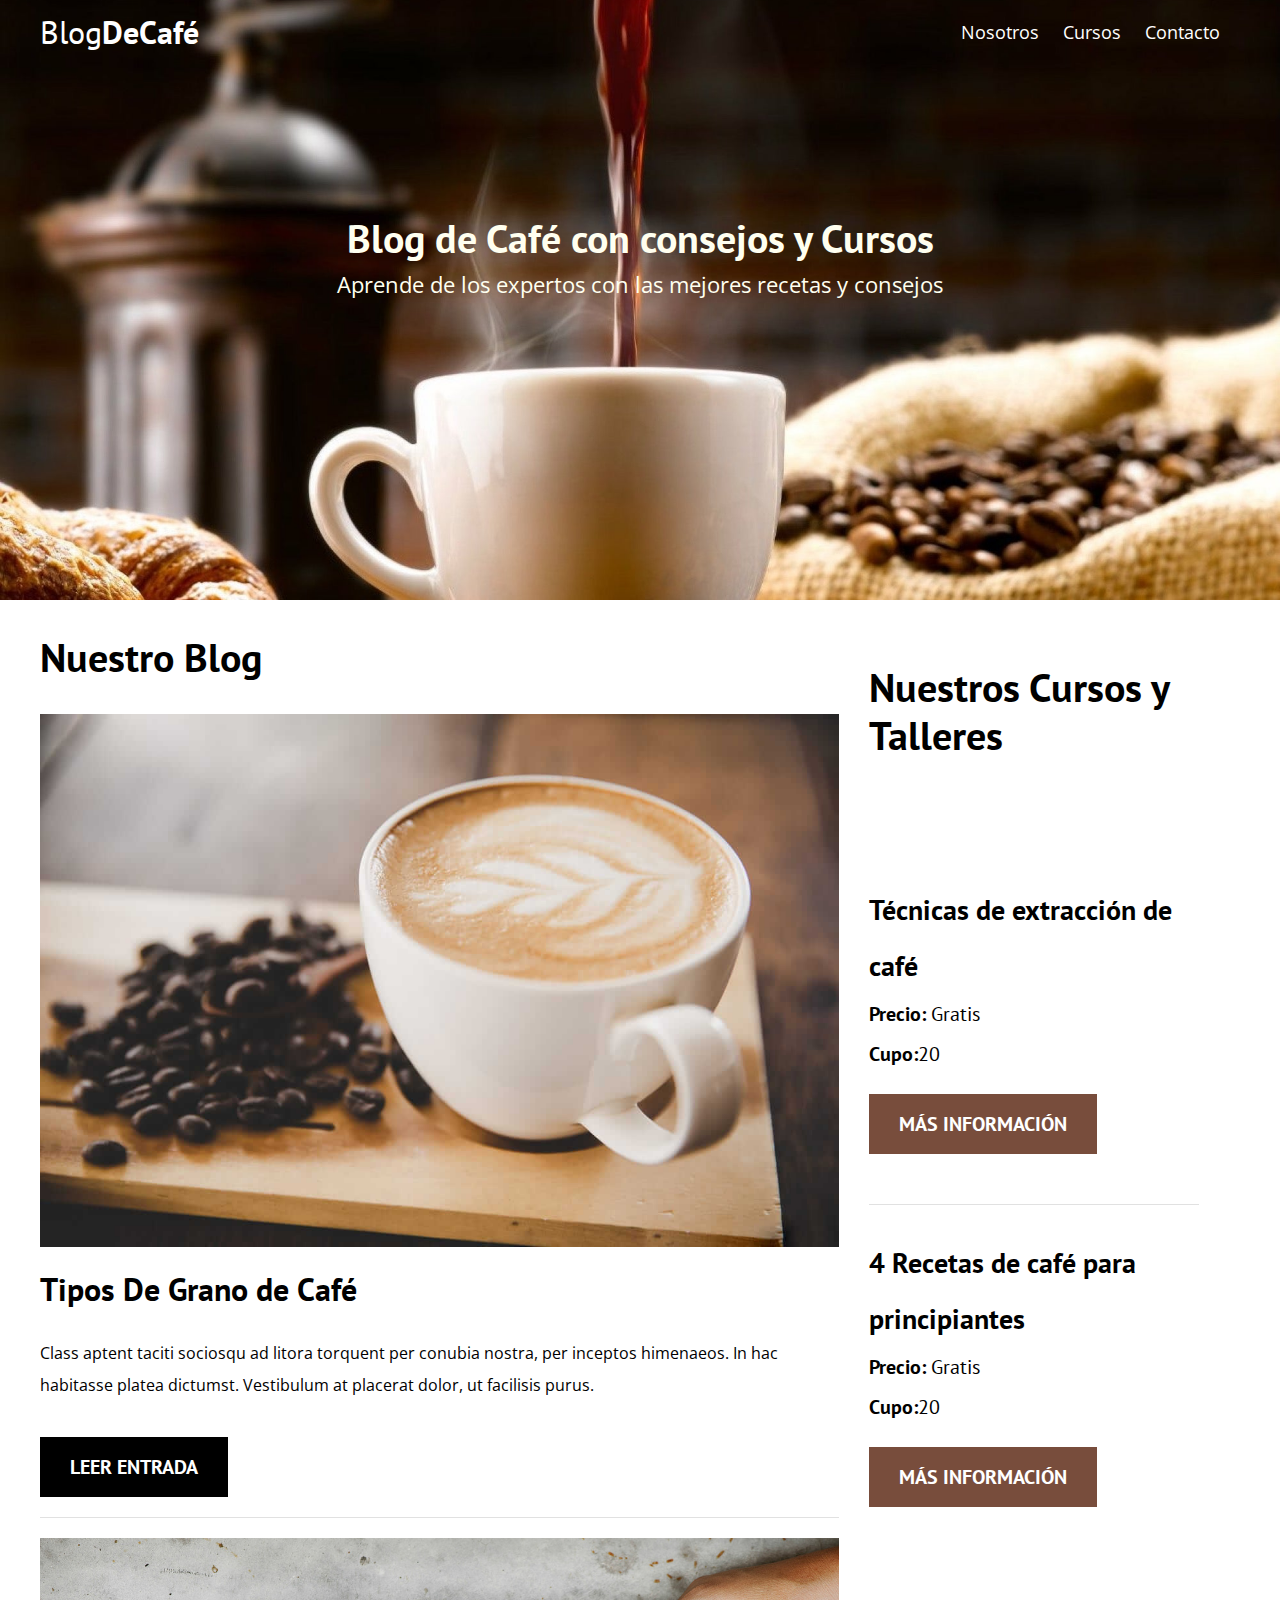
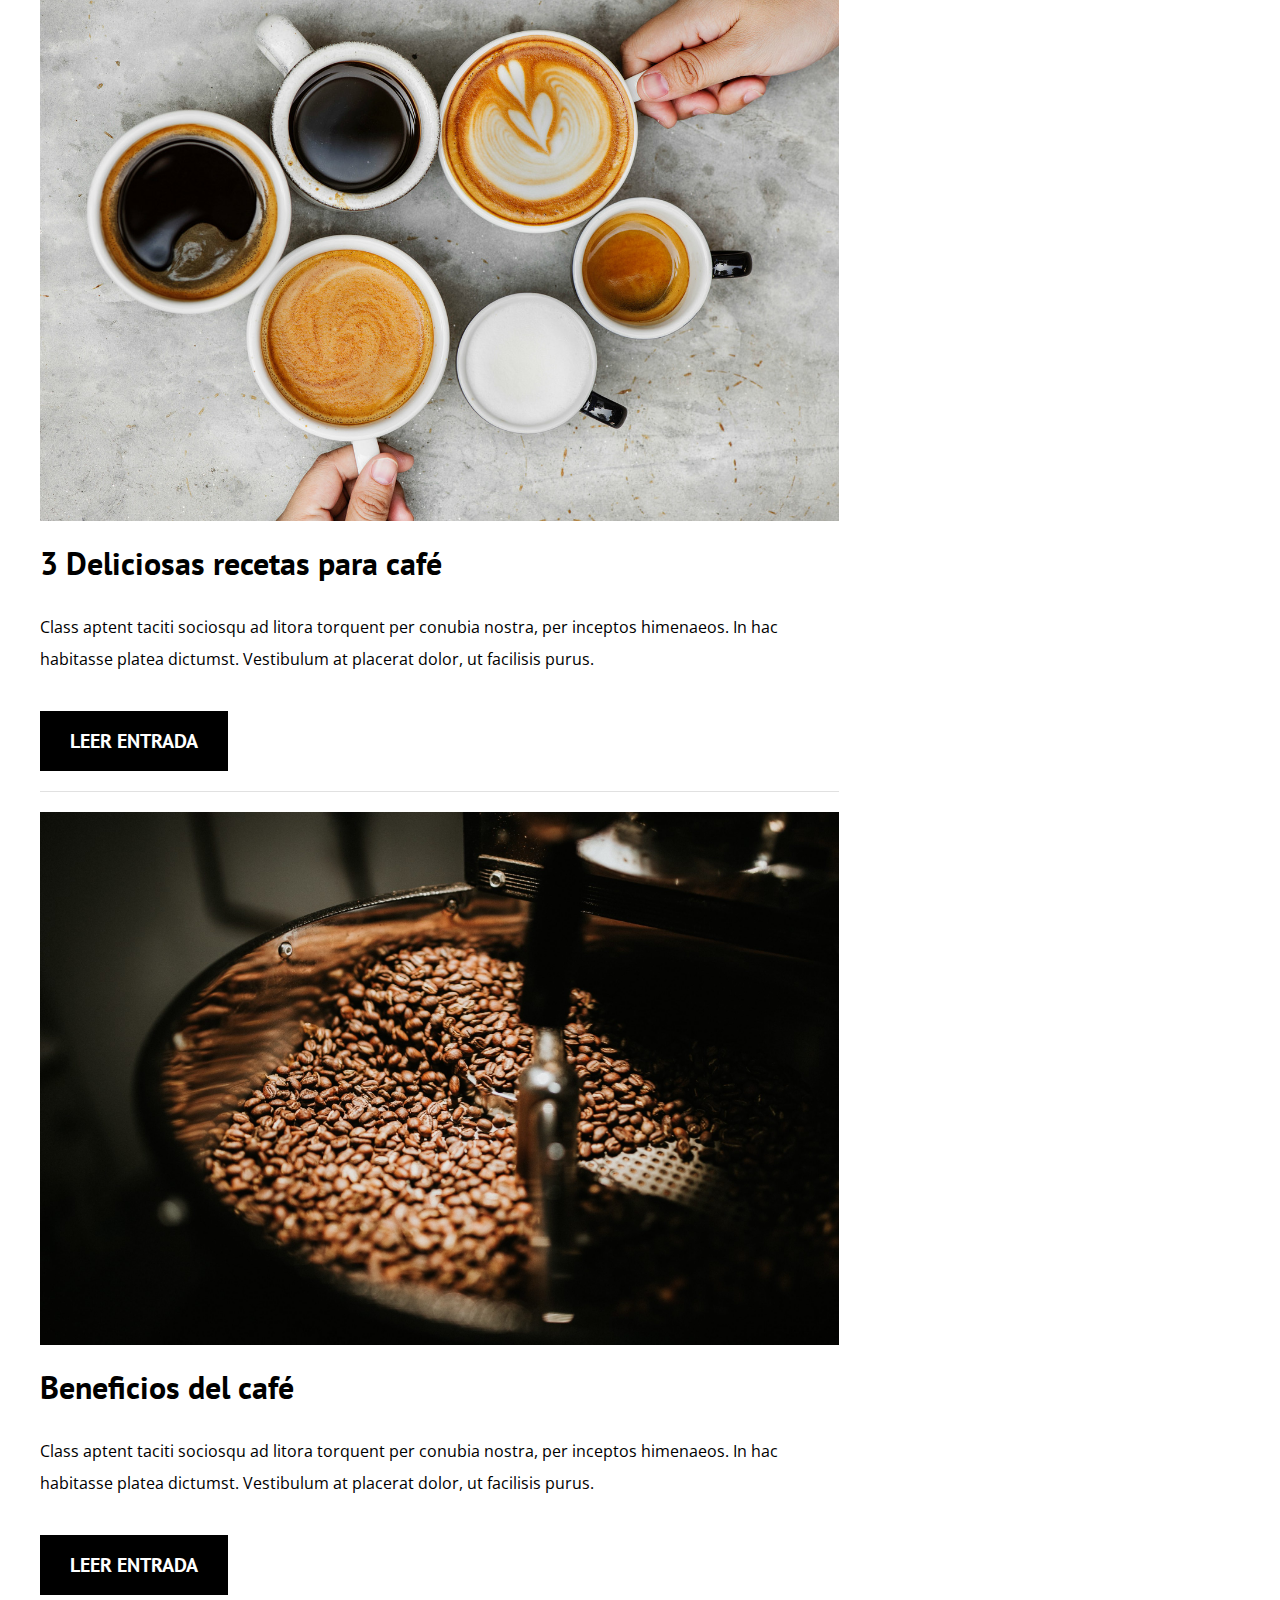
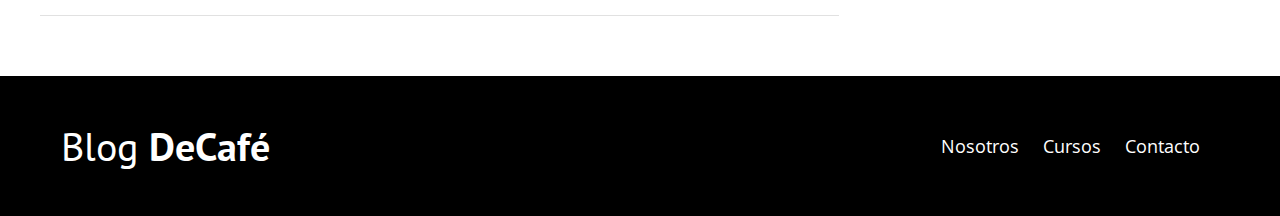
<file: index.html>
<!DOCTYPE html>
<html lang="en">
<head>
    <meta charset="UTF-8">
    <meta http-equiv="X-UA-Compatible" content="IE=edge">
    <meta name="viewport" content="width=device-width, initial-scale=1.0">
    <title>Blog de Café</title>
    <link rel="preconnect" href="https://fonts.gstatic.com">
    <link href="https://fonts.googleapis.com/css2?family=Open+Sans&family=PT+Sans:wght@400;700&display=swap" rel="stylesheet">
    <link rel="stylesheet" href="estilos.css">
    <link rel="stylesheet" href="normalize.css">    
</head>
<body>

    <header class="site-header">
        <div class="contenedor">
            <div class="barra">
                <a href="/">
                    <h1 class="no-margin">Blog<span>DeCafé</span></h1>
                </a>
                <nav class="navegacion">
                    <a href="nosotros.html">Nosotros</a>
                    <a href="cursos.html">Cursos</a>
                    <a href="contacto.html">Contacto</a>
                </nav>
            </div><!---barra-->
            <div class="texto-header">
                <h2 class="no-margin">Blog de Café con consejos y Cursos</h2>
                <p class="no-margin">Aprende de los expertos con las mejores recetas y consejos</p>
            </div>
        </div> <!--contenedor-->

    </header>
    
    <div class="contenido-principal contenedor">
        <main class="blog">
            <h2>Nuestro Blog</h2>
            <article class="entrada-blog">
                <div class="imagen">
                    <img src="img/Bigstock-café.jpg" alt="Imagen blog">
                </div><!---Imagen-->
                <div class="contenido-blog">
                    <h3 class="no-margin">Tipos De Grano de Café </h3>
                    <p> Class aptent taciti sociosqu ad litora torquent per conubia nostra, 
                    per inceptos himenaeos. In hac habitasse platea dictumst. Vestibulum at placerat dolor,
                    ut facilisis purus.</p>
                    <a href="entrada.html" class="btn btn-primario">Leer Entrada</a>
                </div>
            </article>
            <article class="entrada-blog">
                <div class="imagen">
                    <img src="img/1366_2000.jpg" alt="Imagen blog">
                </div><!---Imagen-->
                <div class="contenido-blog">
                    <h3 class="no-margin">3 Deliciosas recetas para café </h3>
                    <p> Class aptent taciti sociosqu ad litora torquent per conubia nostra, 
                    per inceptos himenaeos. In hac habitasse platea dictumst. Vestibulum at placerat dolor,
                    ut facilisis purus.</p>
                    <a href="entrada.html" class="btn btn-primario">Leer Entrada</a>
                </div>
            </article>
            <article class="entrada-blog">
                <div class="imagen">
                    <img src="img/beans-black-coffee-caffeine-coffee-894695-scaled.jpg" alt="Imagen blog">
                </div><!---Imagen-->
                <div class="contenido-blog">
                    <h3 class="no-margin">Beneficios del café </h3>
                    <p> Class aptent taciti sociosqu ad litora torquent per conubia nostra, 
                    per inceptos himenaeos. In hac habitasse platea dictumst. Vestibulum at placerat dolor,
                    ut facilisis purus.</p>
                    <a href="entrada.html" class="btn btn-primario">Leer Entrada</a>
                </div>
            </article>
        </main>
        <aside class="cursos">
            <h2 class="cursos-lista">Nuestros Cursos y Talleres</h2>

            <ul class="cursos-lista">
                <li class="curso">
                     <h4 class="no-margin">Técnicas de extracción de café</h4>
                    <p class="no-margin">Precio: <span>Gratis</span></p>
                    <p class="no-margin">Cupo:<span>20</span></p>
                    <a href="cursos.html" class=" btn btn-secundario">Más Información</a>
                </li>
                <li class="curso">
                     <h4 class="no-margin">4 Recetas de café para principiantes</h4>
                    <p class="no-margin">Precio: <span>Gratis</span></p>
                    <p class="no-margin">Cupo:<span>20</span></p>
                    <a href="cursos.html" class=" btn btn-secundario">Más Información</a>
                </li>
            </ul>
        </aside>
    </div><!--Contenido-principal-->

    <footer class="site-footer">
        <div class="contenedor">
            <div class="barra">
                <p class="no-margin">Blog <span>DeCafé</span></p>
                <nav class="navegacion">
                    <a href="nosotros.html">Nosotros</a>
                    <a href="cursos.html">Cursos</a>
                    <a href="contacto.html">Contacto</a>
                </nav>
            </div>
        </div>
    </footer>
</body>
</html>
</file>
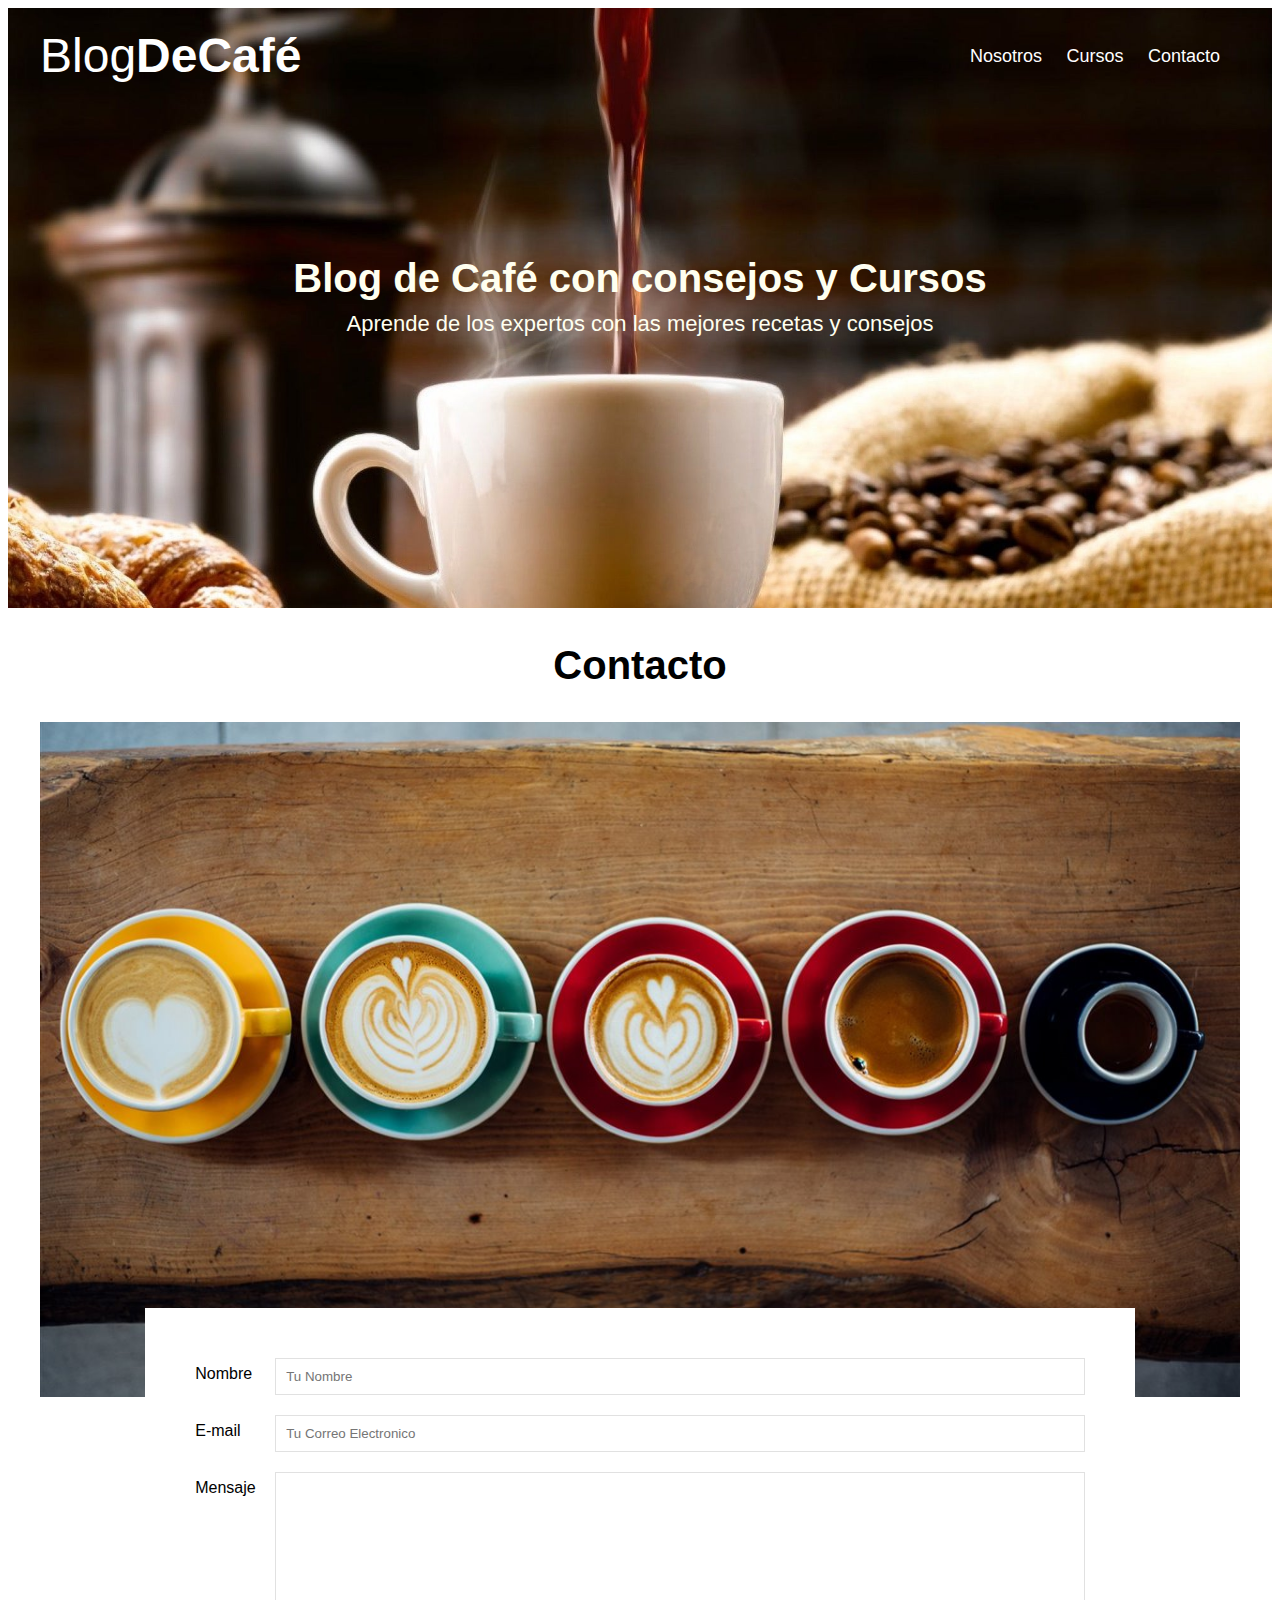
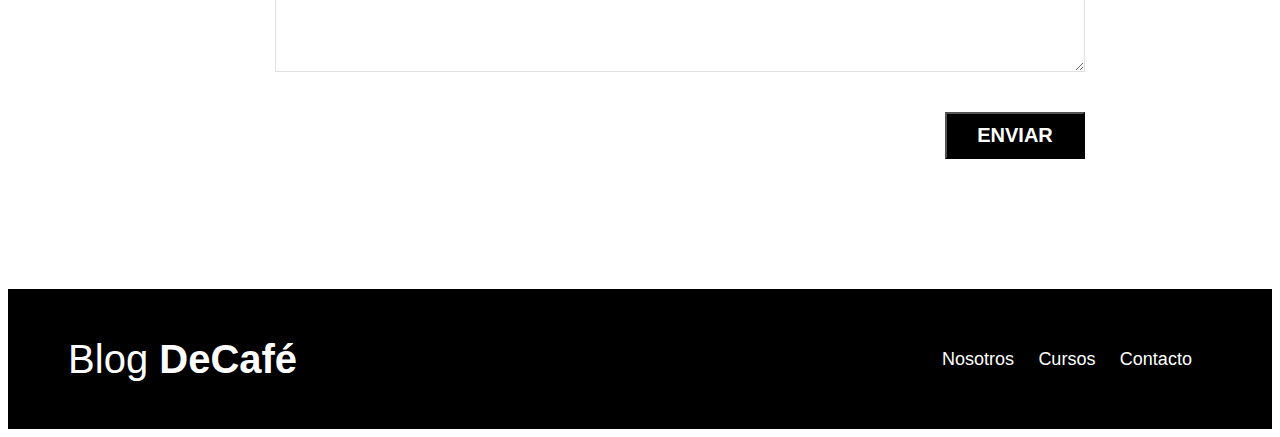
<file: contacto.html>
<!DOCTYPE html>
<html lang="en">
<head>
    <meta charset="UTF-8">
    <meta http-equiv="X-UA-Compatible" content="IE=edge">
    <meta name="viewport" content="width=device-width, initial-scale=1.0">
    <link rel="stylesheet" href="estilos.css">
    <link rel="stylesheet" href="index.html">
    <title>Nosotros</title>
</head>
<body>
    <header class="site-header">
        <div class="contenedor">
            <div class="barra">
                <a href="/">
                    <h1 class="no-margin">Blog<span>DeCafé</span></h1>
                </a>
                <nav class="navegacion">
                    <a href="nosotros.html">Nosotros</a>
                    <a href="cursos.html">Cursos</a>
                    <a href="contacto.html">Contacto</a>
                </nav>
            </div><!---barra-->
            <div class="texto-header">
                <h2 class="no-margin">Blog de Café con consejos y Cursos</h2>
                <p class="no-margin">Aprende de los expertos con las mejores recetas y consejos</p>
            </div>
        </div> <!--contenedor-->
    </header>
    <main class="contenedor">
        <h2 class="centrar-texto"> Contacto </h2>
        
        <div class="grid centrar-columnas">
            <div class="columnas-12">
                <img src="img/tazas-de-cafe-de-colores_3825ddba_1280x720.jpg" alt="">
            </div>
            <div class=" columnas-10 formulario-contacto">
                <form action="#">
                    <div class="campo">
                        <label for="nombre">Nombre</label>
                        <input type="text" id="nombre" placeholder="Tu Nombre">
                    </div>
                    <div class="campo">
                        <label for="email">E-mail</label>
                        <input type="email" id="email" placeholder="Tu Correo Electronico">
                    </div>
                    <div class="campo mensaje">
                 
                        <label for="mensaje">Mensaje</label>
                        <textarea name="mensaje"></textarea>
                    </div>
                    <div class="campo enviar">
                        <input type="submit" value="Enviar" class="btn btn-primario">
                    </div>
                </form>
            </div>
        </div>
    
    </main>
    <footer class="site-footer">
        <div class="contenedor">
            <div class="barra">
                <p class="no-margin">Blog <span>DeCafé</span></p>
                <nav class="navegacion">
                    <a href="nosotros.html">Nosotros</a>
                    <a href="cursos.html">Cursos</a>
                    <a href="contacto.html">Contacto</a>
                </nav>
            </div>
        </div>
    </footer>
</body>
</html>
</file>
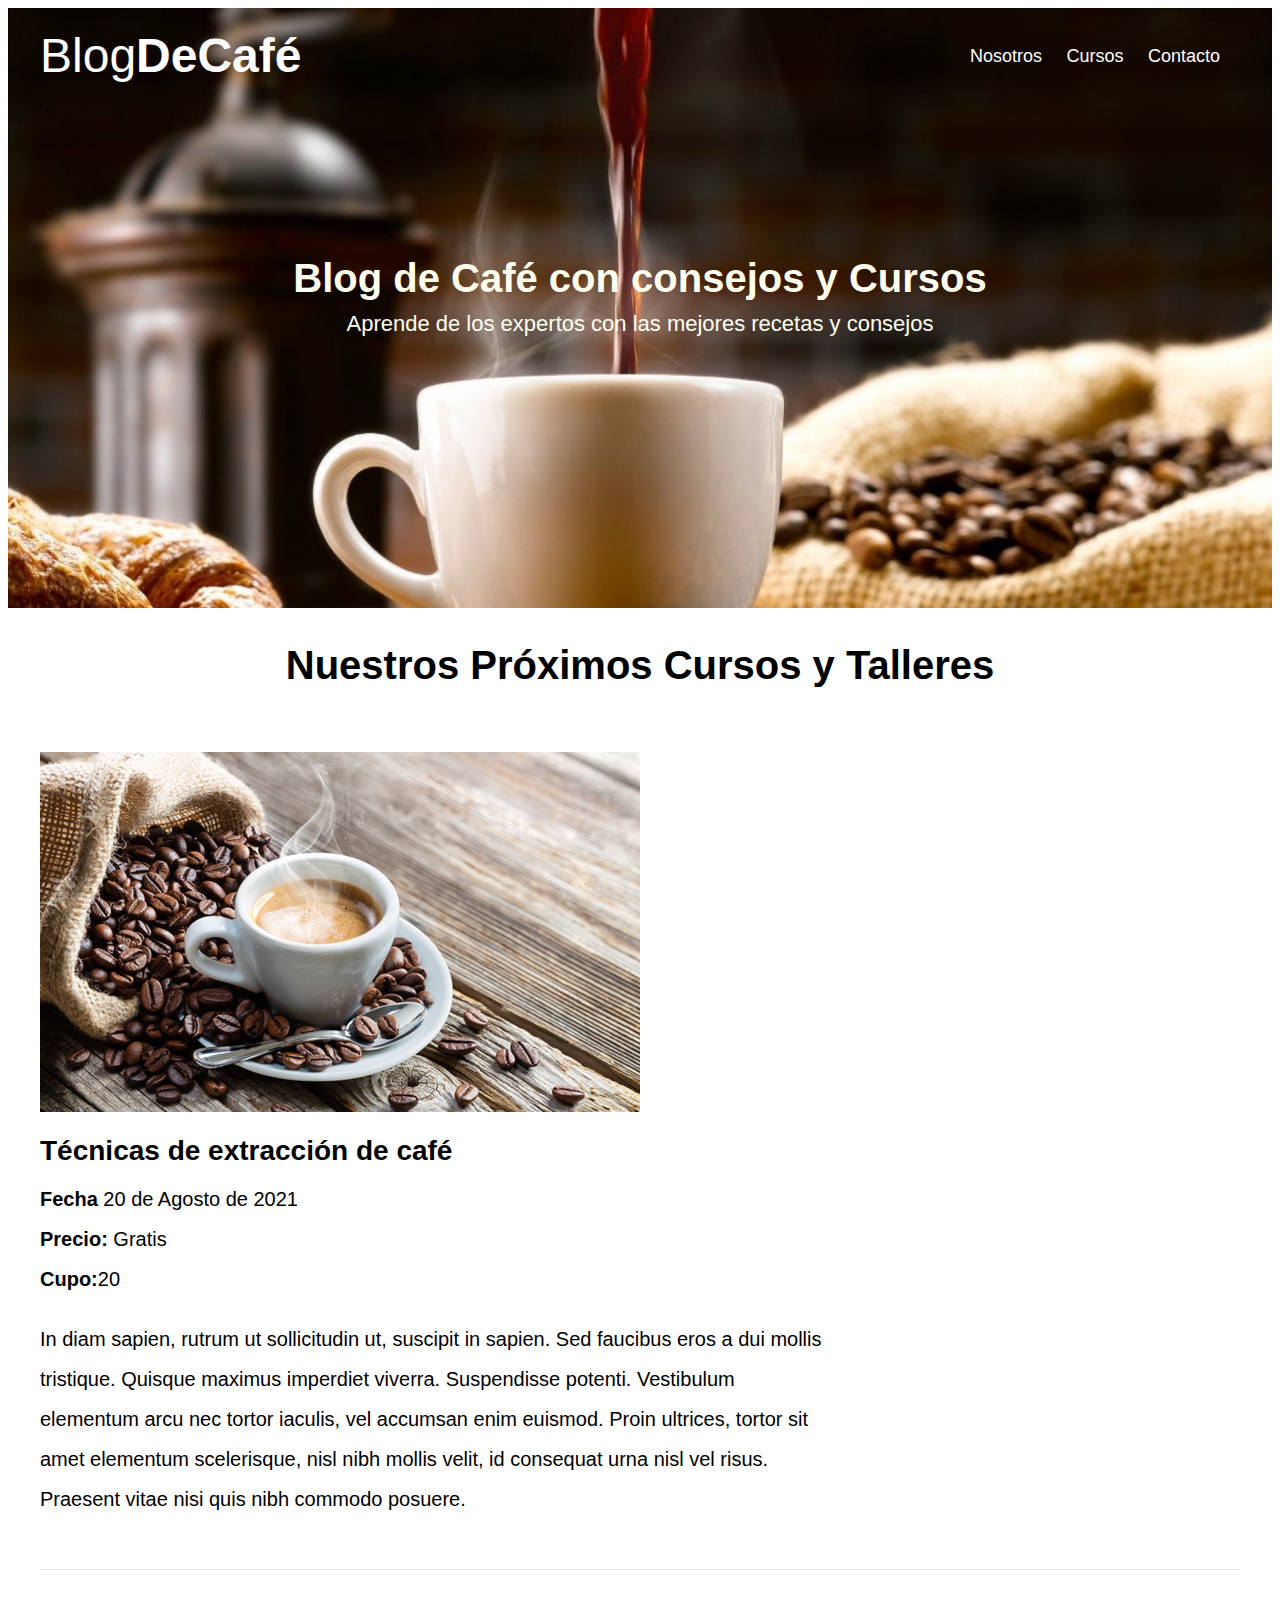
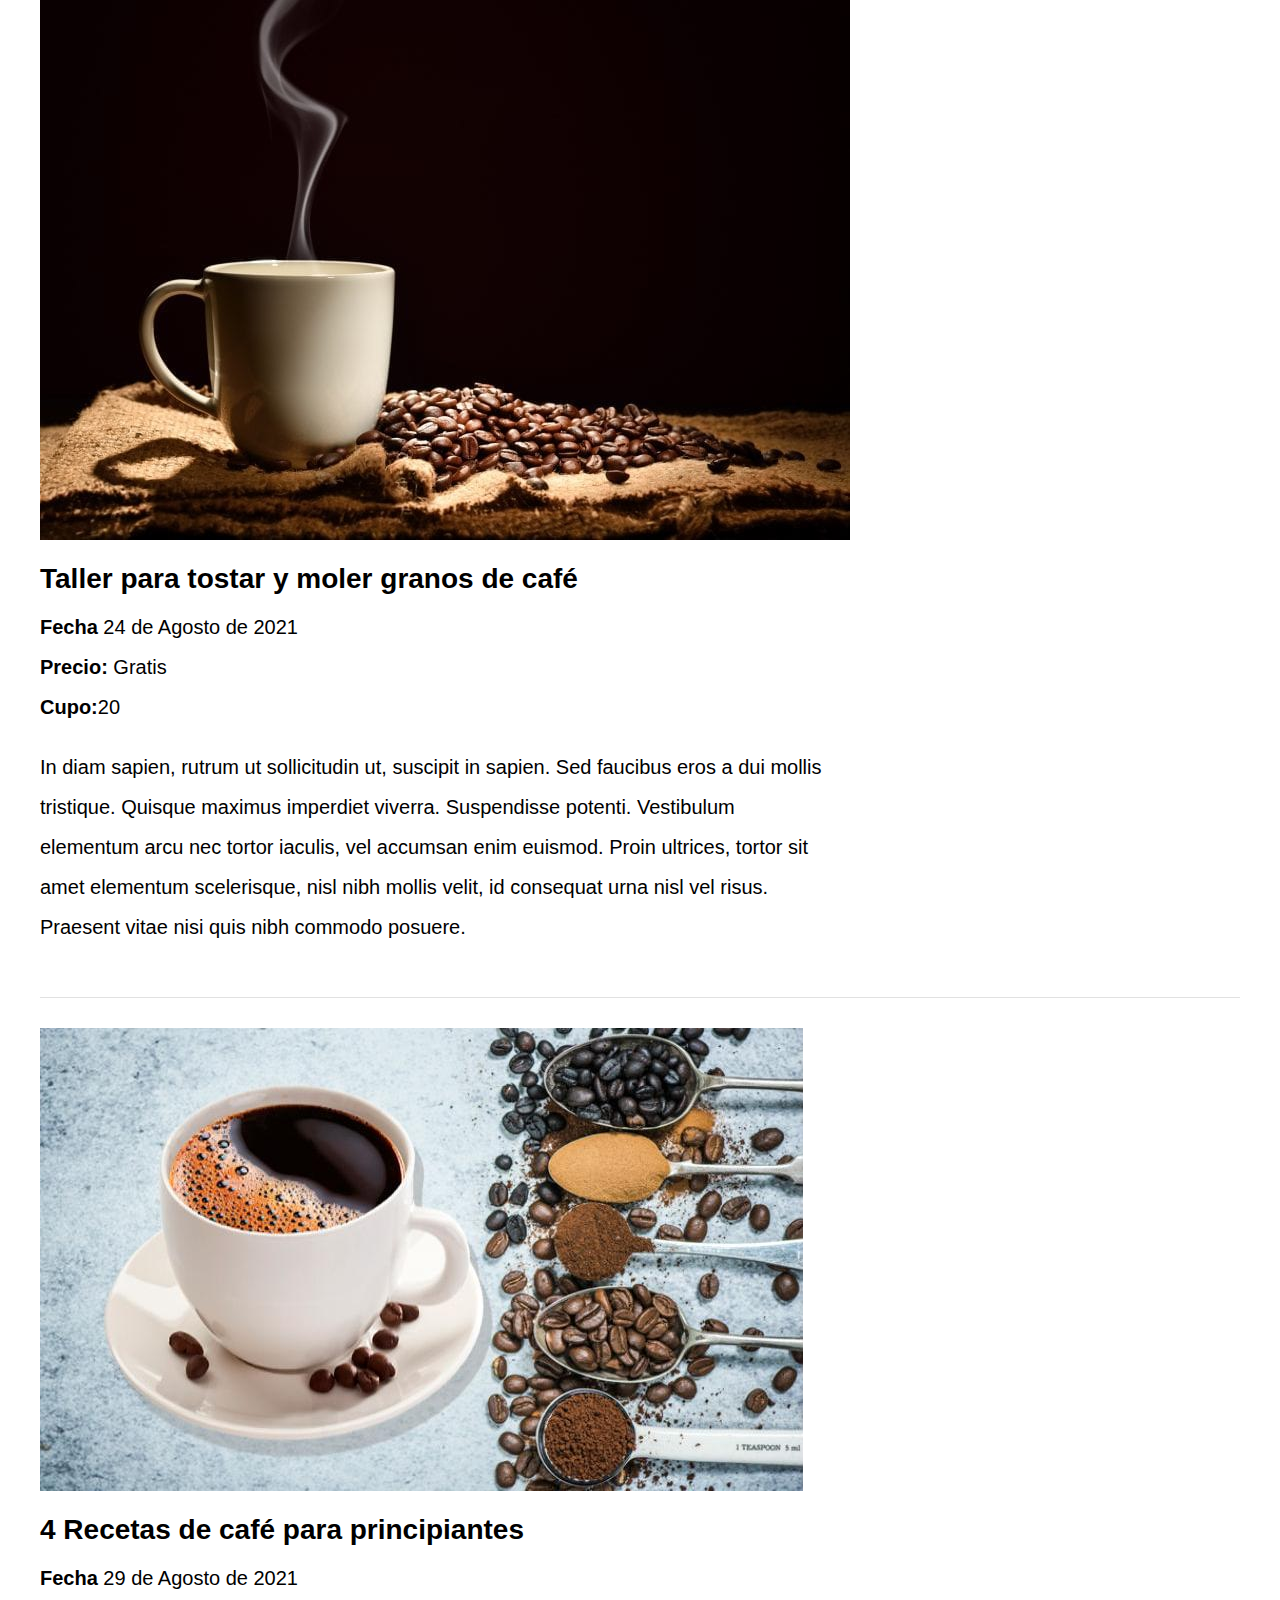
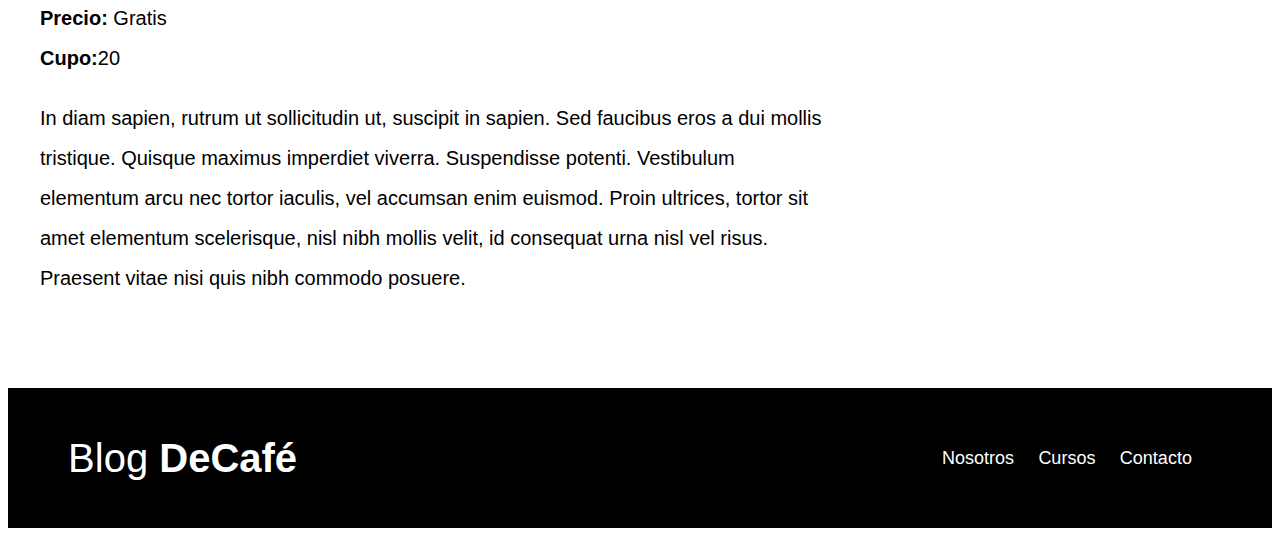
<file: cursos.html>
<!DOCTYPE html>
<html lang="en">
<head>
    <meta charset="UTF-8">
    <meta http-equiv="X-UA-Compatible" content="IE=edge">
    <meta name="viewport" content="width=device-width, initial-scale=1.0">
    <link rel="stylesheet" href="estilos.css">
    <link rel="stylesheet" href="index.html">
    <title>Nosotros</title>
</head>
<body>
    <header class="site-header">
        <div class="contenedor">
            <div class="barra">
                <a href="/">
                    <h1 class="no-margin">Blog<span>DeCafé</span></h1>
                </a>
                <nav class="navegacion">
                    <a href="nosotros.html">Nosotros</a>
                    <a href="cursos.html">Cursos</a>
                    <a href="contacto.html">Contacto</a>
                </nav>
            </div><!---barra-->
            <div class="texto-header">
                <h2 class="no-margin">Blog de Café con consejos y Cursos</h2>
                <p class="no-margin">Aprende de los expertos con las mejores recetas y consejos</p>
            </div>
        </div> <!--contenedor-->
    </header>

    <main class="contenedor">
        <h2 class="centrar-texto">Nuestros Próximos Cursos y Talleres</h2>
        <article class="curso grid">
            <div class="columnas-4">
                <img src="img/taza-de-café-con-granos-de-café.jpg" alt="Imagen Curso">
            </div>
            <div class="columnas-8">
                <h4 class="no-margin">Técnicas de extracción de café</h4>
                <p class="no-margin">Fecha <span>20 de Agosto de 2021</span></p>
                <p class="no-margin">Precio: <span>Gratis</span></p>
                <p class="no-margin">Cupo:<span>20</span></p>
                <p class="descripcion">In diam sapien, rutrum ut sollicitudin ut, suscipit in sapien. Sed faucibus eros a dui mollis tristique. Quisque maximus imperdiet viverra. Suspendisse potenti. Vestibulum elementum arcu nec tortor iaculis, vel accumsan enim euismod. Proin ultrices, tortor sit amet elementum scelerisque, nisl nibh mollis velit, id consequat urna nisl vel risus. Praesent vitae nisi quis nibh commodo posuere.</p>
            </div>
        </article>

        <article class="curso grid">
            <div class="columnas-4">
                <img src= "img/taza-cafe-810x540.jpg" alt="Imagen Curso">
            </div>
            <div class="columnas-8">
                <h4 class="no-margin">Taller para tostar y moler granos de café</h4>
                <p class="no-margin">Fecha <span>24 de Agosto de 2021</span></p>
                <p class="no-margin">Precio: <span>Gratis</span></p>
                <p class="no-margin">Cupo:<span>20</span></p>
                <p class="descripcion">In diam sapien, rutrum ut sollicitudin ut, suscipit in sapien. Sed faucibus eros a dui mollis tristique. Quisque maximus imperdiet viverra. Suspendisse potenti. Vestibulum elementum arcu nec tortor iaculis, vel accumsan enim euismod. Proin ultrices, tortor sit amet elementum scelerisque, nisl nibh mollis velit, id consequat urna nisl vel risus. Praesent vitae nisi quis nibh commodo posuere.</p>
            </div>
        </article>

        <article class="curso grid">
            <div class="columnas-4">
                <img src="img/cucharas-con-distintos-granos-de-café-y-una-taza-de-café.jpg" alt="Imagen Curso">
            </div>
            <div class="columnas-8">
                <h4 class="no-margin">4 Recetas de café para principiantes</h4>
                <p class="no-margin">Fecha <span>29 de Agosto de 2021</span></p>
                <p class="no-margin">Precio: <span>Gratis</span></p>
                <p class="no-margin">Cupo:<span>20</span></p>
                <p class="descripcion">In diam sapien, rutrum ut sollicitudin ut, suscipit in sapien. Sed faucibus eros a dui mollis tristique. Quisque maximus imperdiet viverra. Suspendisse potenti. Vestibulum elementum arcu nec tortor iaculis, vel accumsan enim euismod. Proin ultrices, tortor sit amet elementum scelerisque, nisl nibh mollis velit, id consequat urna nisl vel risus. Praesent vitae nisi quis nibh commodo posuere.</p>
            </div>
        </article>

    </main>


    <footer class="site-footer">
        <div class="contenedor">
            <div class="barra">
                <p class="no-margin">Blog <span>DeCafé</span></p>
                <nav class="navegacion">
                    <a href="nosotros.html">Nosotros</a>
                    <a href="cursos.html">Cursos</a>
                    <a href="contacto.html">Contacto</a>
                </nav>
            </div>
        </div>
    </footer>
</body>
</html>
</file>
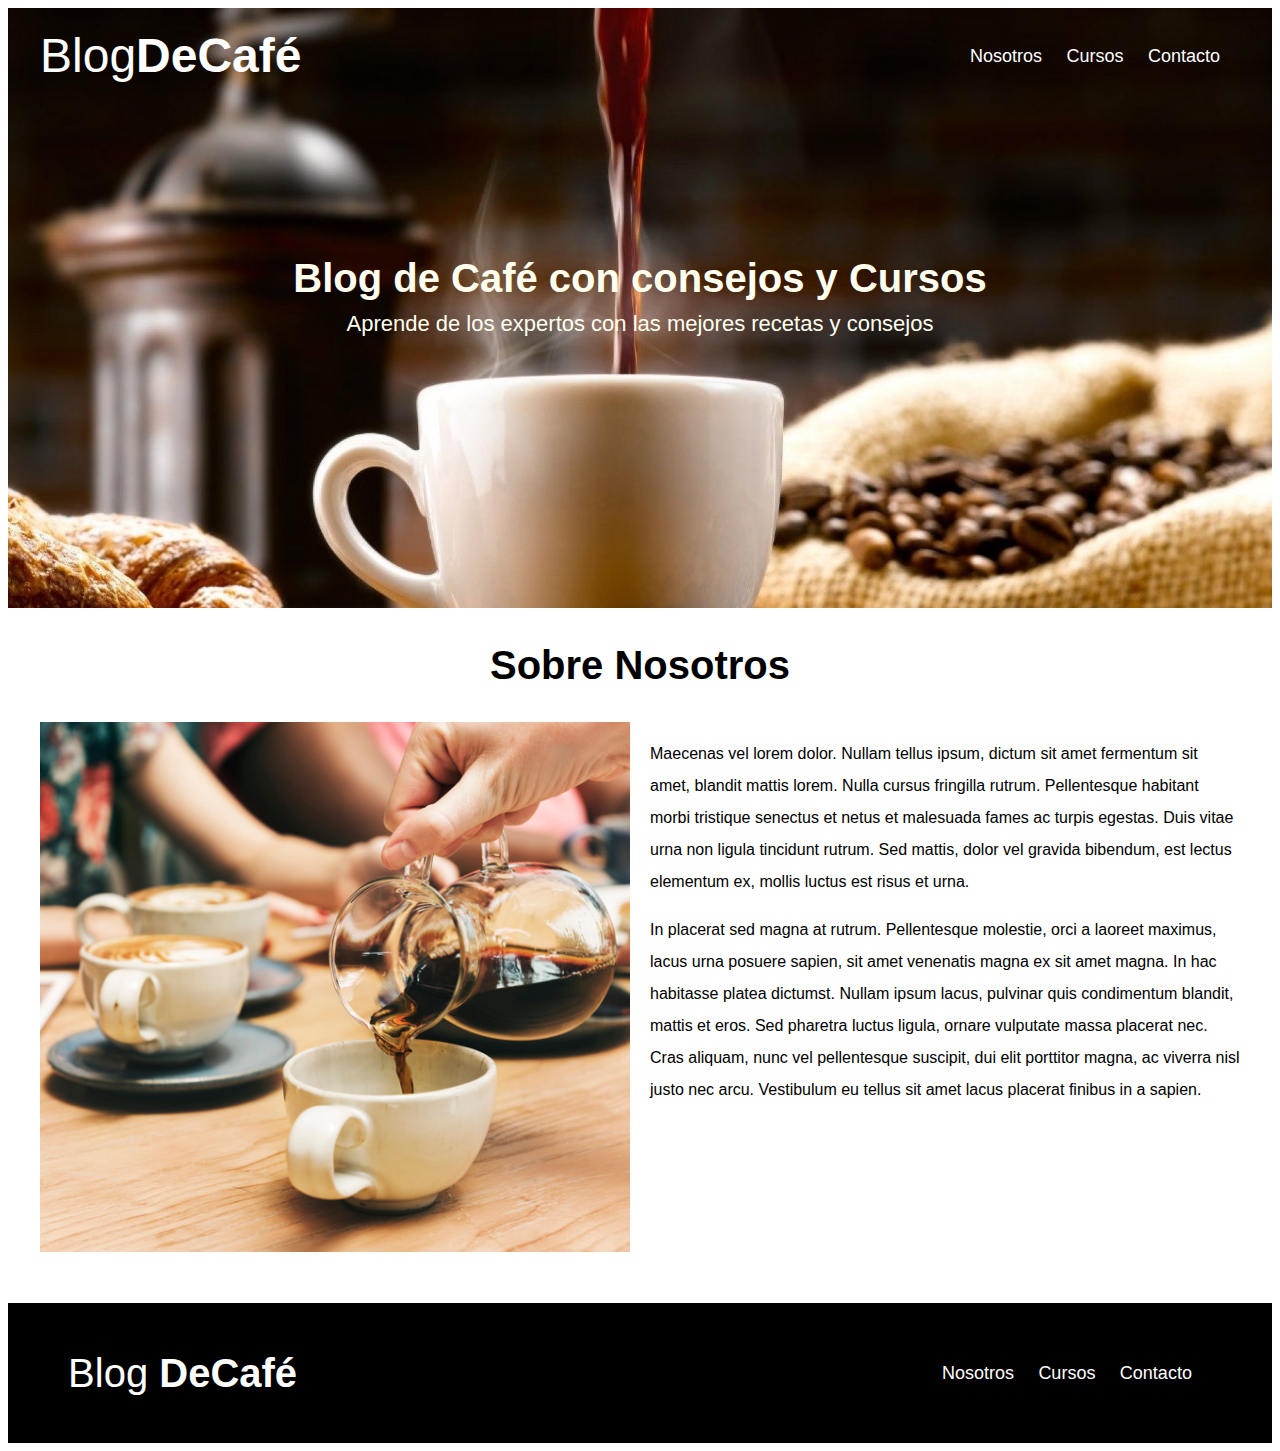
<file: nosotros.html>
<!DOCTYPE html>
<html lang="en">
<head>
    <meta charset="UTF-8">
    <meta http-equiv="X-UA-Compatible" content="IE=edge">
    <meta name="viewport" content="width=device-width, initial-scale=1.0">
    <link rel="stylesheet" href="estilos.css">
    <link rel="stylesheet" href="index.html">
    <title>Nosotros</title>
</head>
<body>
    <header class="site-header">
        <div class="contenedor">
            <div class="barra">
                <a href="/">
                    <h1 class="no-margin">Blog<span>DeCafé</span></h1>
                </a>
                <nav class="navegacion">
                    <a href="nosotros.html">Nosotros</a>
                    <a href="cursos.html">Cursos</a>
                    <a href="contacto.html">Contacto</a>
                </nav>
            </div><!---barra-->
            <div class="texto-header">
                <h2 class="no-margin">Blog de Café con consejos y Cursos</h2>
                <p class="no-margin">Aprende de los expertos con las mejores recetas y consejos</p>
            </div>
        </div> <!--contenedor-->
    </header>
    <main class="contenedor">
        <h2 class="centrar-texto"> Sobre Nosotros</h2>
        <div class="grid">
            <div class="columnas-6">
                <img src="img/amigos-tomando-cafe-juntos_53876-42616.jpg" alt="Imagen Nosotros">
            </div>
            <div class="columnas-6">
                <p>Maecenas vel lorem dolor. Nullam tellus ipsum, dictum sit amet fermentum sit amet, blandit mattis lorem. Nulla cursus fringilla rutrum. Pellentesque habitant morbi tristique senectus et netus et malesuada fames ac turpis egestas. Duis vitae urna non ligula tincidunt rutrum. Sed mattis, dolor vel gravida bibendum, est lectus elementum ex, mollis luctus est risus et urna.</p>
                <p>In placerat sed magna at rutrum. Pellentesque molestie, orci a laoreet maximus, lacus urna posuere sapien, sit amet venenatis magna ex sit amet magna. In hac habitasse platea dictumst. Nullam ipsum lacus, pulvinar quis condimentum blandit, mattis et eros. Sed pharetra luctus ligula, ornare vulputate massa placerat nec. Cras aliquam, nunc vel pellentesque suscipit, dui elit porttitor magna, ac viverra nisl justo nec arcu. Vestibulum eu tellus sit amet lacus placerat finibus in a sapien.</p>

            </div>
        </div>
    </main>
    <footer class="site-footer">
        <div class="contenedor">
            <div class="barra">
                <p class="no-margin">Blog <span>DeCafé</span></p>
                <nav class="navegacion">
                    <a href="nosotros.html">Nosotros</a>
                    <a href="cursos.html">Cursos</a>
                    <a href="contacto.html">Contacto</a>
                </nav>
            </div>
        </div>
    </footer>
</body>
</html>
</file>
<file: estilos.css>
html{
    box-sizing: border-box;
    font-size:62.5%; /**1rem=10px**/
}
*,*::before,*::after{
    box-sizing: inherit;
}
body{
    font-family: 'Open Sans', sans-serif;
    font-size: 1.6rem;
    line-height: 2;

}
/**Globales**/
.contenedor{
    max-width: 1200px;
    width: 95%;
    margin: 0 auto;
}
h1,h2,h3,h4{
    font-family: 'PT Sans', sans-serif;
}
h1{
    font-size: 4.8rem;
}
h2{
    font-size: 4rem;
    line-height: 1.2;
}
h3{
    font-size: 3.2rem;
}
h4{
    font-size: 2.8rem;
}
img{
    max-width: 100%;
}
/** Utilidades **/
.centrar-texto{
    text-align: center;
}
.no-margin{
    margin: 0;
}
/**Grid**/
@media (min-width:768px) {
    .grid {
        display: flex;
        justify-content: space-between;
        flex-wrap: wrap;
    }
    .centrar-columnas {
        justify-content: center;
    }
    .columnas-4 {
        flex: 0 0 calc(33.3% - 1 rem);
    }
    .columnas-6 {
        flex: 0 0 calc(50% - 1rem);
    }
    .columnas-8 {
        flex: 0 0 calc(66.6% - 1rem);
    }
    .columnas-10 {
        flex: 0 0 calc(83.3% - 1rem);
    }
    .columnas-12 {
        flex: 0 0 100%;
    }
}
/**Botones**/
.btn{
    display: block;
    text-align: center;
    padding: 1rem 3rem;
    margin: 2rem 0;
    color: #ffffff;
    text-decoration: none;
    font-family: 'PT Sans',sans-serif;
    font-weight: 700; 
    text-transform: uppercase;
    font-size: 2rem;
    flex: 0 0 100%;
}
.btn:hover {
    cursor: pointer;
}
@media (min-width:768px) {
    .btn {
        display:inline-block;
        flex: 0 0 auto;
    }
}

.btn-primario{
    background-color: #000000;
}
.btn-secundario{
    background-color: #784d3c;
}
/** Header**/
@media(min-width:768px){
    .barra {
        display: flex;
        justify-content: space-between;
        align-items: center;
    }
}
.site-header {
    background-image: url(../img/sirviendocafe.jpeg);
    background-repeat: no-repeat;
    background-position:center center ;
    background-size: cover ;
    height: 60rem;
}
.site-header a{
    color:#ffffff;
    text-decoration: none;
}
.site-header h1 {
    text-align: center;
    font-weight: 400;
}
.site-header h1 span {
    font-weight: 700;
}
/**Navegacion**/
.navegacion a {
    text-align: center;
    display: block;
    font-size: 1.8rem;
    color:#ffffff;
    text-decoration: none;
}
@media (min-width:768px) {
    .navegacion a {
        display:inline;
        margin-right: 2rem;
    }
    .navegacion a :last-of-type{
        margin:0;
    } 
} 

/**header texto**/
.texto-header{
    color: ivory;
    text-align: center;
    margin-top: 5rem;
}
@media (min-width:768px) {
    .texto-header{
        margin-top: 150px;
    }
}
.texto-header p {
    font-size: 2.2rem;
}
/**contenido principal home**/
.contenido-principal{
    display: flex;
    flex-wrap: wrap;
}
.blog{
    flex: 0 0 100%;
}
.cursos{
    flex: 0 0 calc(33.3% - 1rem);
    order:-1;
}
@media (min-width:768px) {
    .conenido-principal{
        justify-content: space-between;
    }
    .blog{
        flex-basis: 66.6%;
    }
    .cursos{
        flex-basis: 0 0 calc(33.3%- 4rem) ;
        order: 2;
    }
}
/**Opcional otro tipo de blog 
.entrada-blog{
    display: flex;
    justify-content: space-between;
}
.entrada-blog .imagen{
    flex: 0 0 40%;
}
.entrada-blog .contenido-blog{
    flex: 0 0 calc(60% - 2rem);
}**/

.entrada-blog{
    margin-bottom: 2rem;
    border-bottom: 1px solid #e1e1e1;
}
.entrada-blog :last-of-type{
    border: none;
}
/**Cursos Sidebar**/
.cursos-lista{
    padding: 3rem;
    list-style: none;
}
.curso{
    padding-top: 3rem;
    padding-bottom: 3rem;
    border-bottom: 1px solid #e1e1e1;
}
.curso:last-of-type{
    border-bottom: none;
}
.curso p{
    font-family: 'PT Sans', sans-serif;
    font-weight: 700;
    font-size: 2rem;
}
.curso p span , 
.curso p.descripcion{
    font-weight: 400;
}

/**Footer**/
.site-footer {
    background-color: black;
    padding: 3rem;
    margin-top: 4rem;
}
.site-footer p {
    color:#ffffff;
    font-size: 4rem;
    font-weight: 400;
    font-family: 'PT Sans', sans-serif;
    text-align: center;
}
.site-footer p span{
    font-weight: 700;
}
/**Contacto**/
.formulario-contacto {
    background-color: #ffffff;
    padding: 5rem;
}
@media (min-width:768px) {
    .formulario-contacto {
        margin-top: -10rem;
    }
}
.formulario-contacto .campo {
    display: flex;
    justify-content: space-between;
    margin-bottom: 2rem;
}
.formulario-contacto .campo label {
    flex: 0 0 8rem;
}
.formulario-contacto .campo input:not([type="submit"]),
.formulario-contacto textarea {
    flex: 1;
    border: 1px solid #e1e1e1;
    padding: 1rem;
} 
.formulario-contacto textarea {
    height: 20rem;
}
.formulario-contacto .enviar {
    display: flex;
    justify-content: flex-end;
}
</file>
